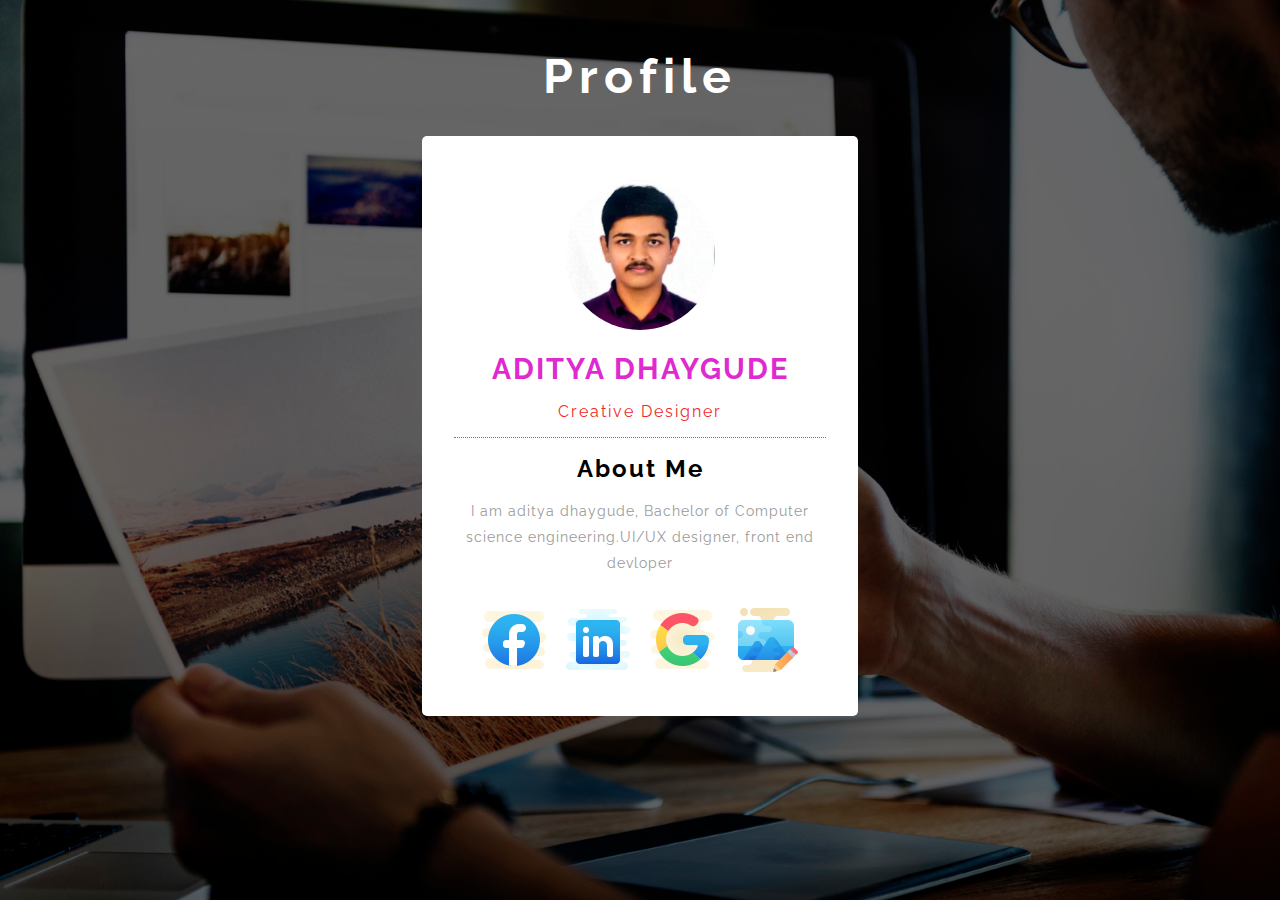
<file: index.html>
<!DOCTYPE HTML>
<html>
<head>
<title>Profile design</title>
<link href="css/style.css" rel="stylesheet" type="text/css" media="all"/>
<meta http-equiv="Content-Type" content="text/html; charset=utf-8" />
<meta name="viewport" content="width=device-width, initial-scale=1, maximum-scale=1">
<meta http-equiv="Content-Type" content="text/html; charset=utf-8" /> 

<link href="//fonts.googleapis.com/css?family=Raleway:300,400,500,600,800" rel="stylesheet">
</head>
<body>
<!--profile start here-->
<h1>Profile</h1>
<div class="profile">
	<div class="wrap">
		<div class="profile-main">
			<div class="profile-pic wthree">
				<img src="images/id_size.jpg" alt="">
				<h2>ADITYA DHAYGUDE</h2>
				<p>Creative Designer</p>
			</div>
			<div class="w3-message">
				<h5>About Me</h5>
				<p>I am aditya dhaygude, Bachelor of Computer science engineering.UI/UX designer, front end devloper</p>
				<div class="w3ls-touch">
				
				<div class="social">
					<ul>
						<li><a href="https://www.facebook.com/adityad.dhaygude"><img src="images/fb.png"></a></li>
						<li><a href="https://www.linkedin.com/in/aditya-dhaygude-3b2a51168/"><img src="images/ln.png"></a></li>
						<li><a href="#"><img src="images/google.png"> </a></li>
						<li><a href="designs.html"><img src="images/gallery.png"> </a></li>
					</ul>
				</div>
			</div>
			</div>
			
		</div>
		
	</div>
</div>
</body>
</html>
</file>
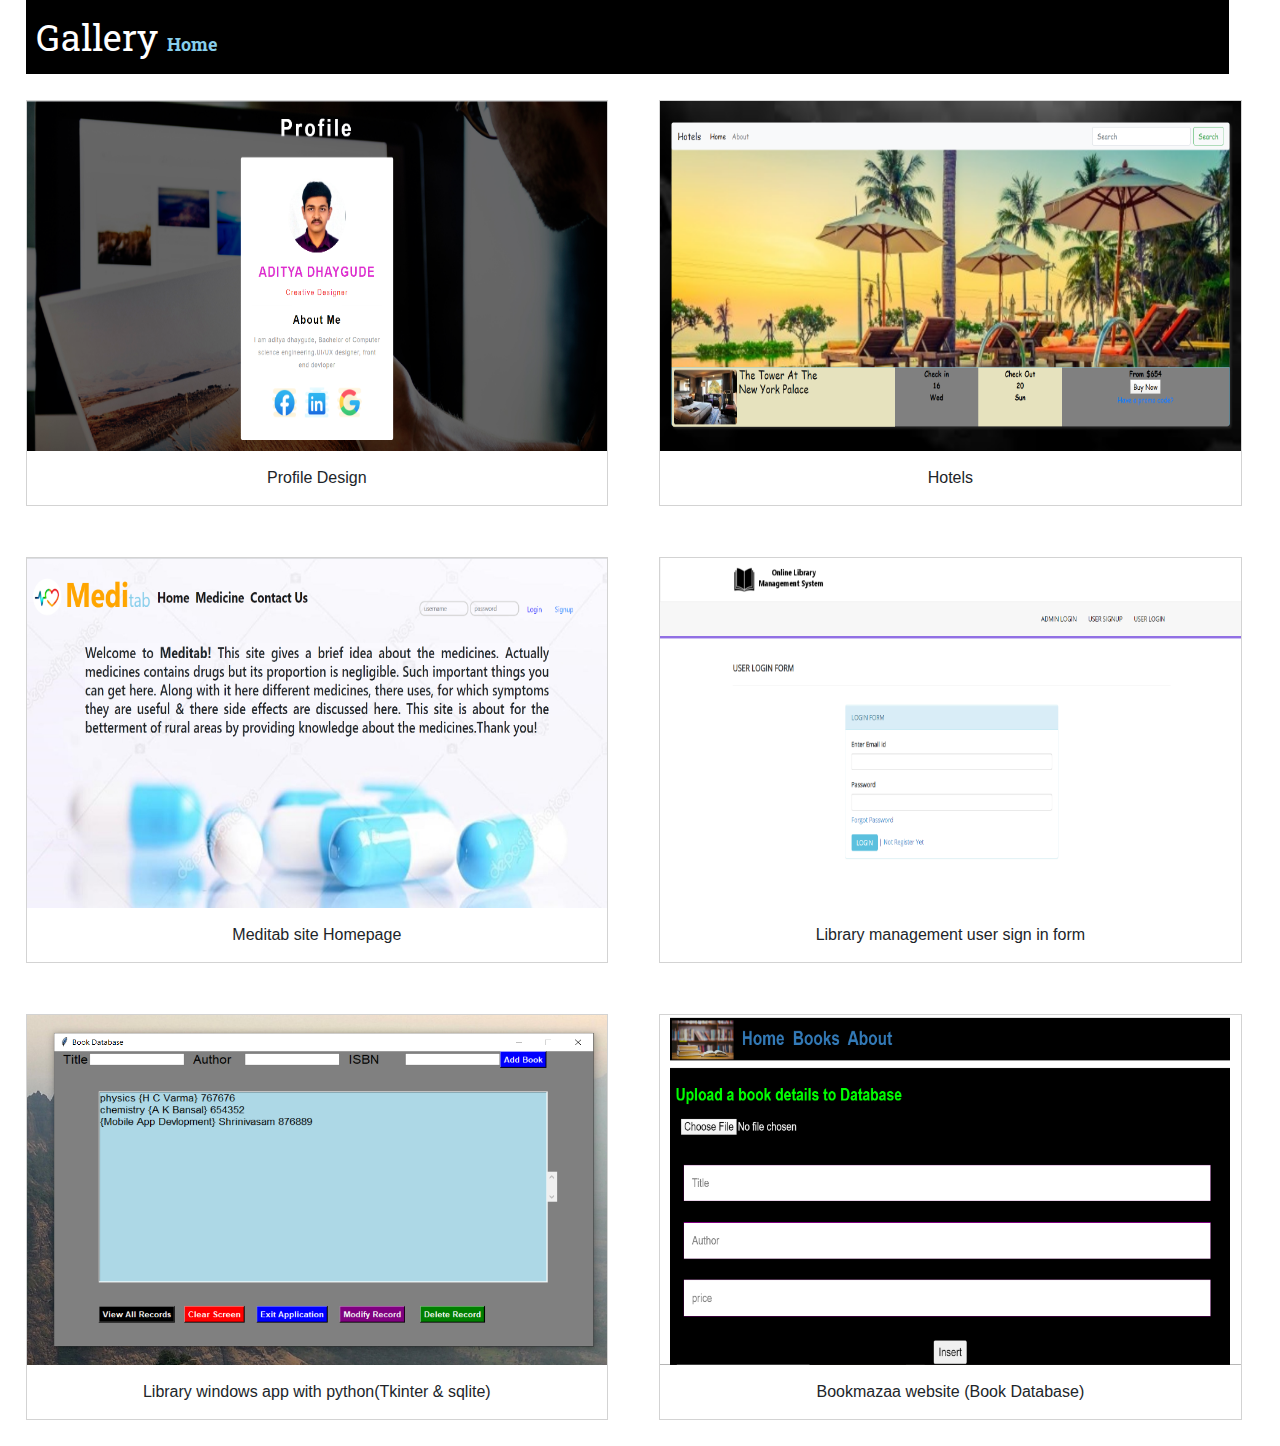
<file: designs.html>
<!DOCTYPE html>
<html>
<head>
<link rel="stylesheet" type="text/css" href="css/design.css">
<link href="https://fonts.googleapis.com/css?family=Roboto+Slab&display=swap" rel="stylesheet">
<link rel="stylesheet" href="https://stackpath.bootstrapcdn.com/bootstrap/4.4.1/css/bootstrap.min.css" integrity="sha384-Vkoo8x4CGsO3+Hhxv8T/Q5PaXtkKtu6ug5TOeNV6gBiFeWPGFN9MuhOf23Q9Ifjh" crossorigin="anonymous">
<script src="https://code.jquery.com/jquery-3.4.1.slim.min.js" integrity="sha384-J6qa4849blE2+poT4WnyKhv5vZF5SrPo0iEjwBvKU7imGFAV0wwj1yYfoRSJoZ+n" crossorigin="anonymous"></script>
<script src="https://cdn.jsdelivr.net/npm/popper.js@1.16.0/dist/umd/popper.min.js" integrity="sha384-Q6E9RHvbIyZFJoft+2mJbHaEWldlvI9IOYy5n3zV9zzTtmI3UksdQRVvoxMfooAo" crossorigin="anonymous"></script>
<script src="https://stackpath.bootstrapcdn.com/bootstrap/4.4.1/js/bootstrap.min.js" integrity="sha384-wfSDF2E50Y2D1uUdj0O3uMBJnjuUD4Ih7YwaYd1iqfktj0Uod8GCExl3Og8ifwB6" crossorigin="anonymous"></script>
</head>
<body>
<div class="heading">Gallery
<a href="index.html" class="home">Home</a>
</div>
<div class="gallery">
    <img src="images/profile.png" alt="Profile Design" >
  <div class="desc">Profile Design</div>
</div>

<div class="gallery">
    <img src="images/hotel.png" alt="Hotel" width="600" height="400">
  <div class="desc">Hotels</div>
</div>

<div class="gallery">
    <img src="images/meditab.png" alt="Meditab" width="600" height="400">
  <div class="desc">Meditab site Homepage</div>
</div>

<div class="gallery">
     <img src="images/lib.png" alt="Library management" width="600" height="400">
   <div class="desc">Library management user sign in form</div>
</div>

<div class="gallery">
     <img src="images/py_lib.png" alt="Library management" width="600" height="400">
   <div class="desc">Library windows app with python(Tkinter & sqlite)</div>
</div>
<div class="gallery">
<div id="carouselExampleSlidesOnly" class="carousel slide" data-ride="carousel" data-interval="3000">
  <div class="carousel-inner">
    <div class="carousel-item active">
        <img src="images/book1.png" width="600" height="400">
    </div>
    <div class="carousel-item">
      <img src="images/book2.png" width="600" height="400">
    </div>
    <div class="carousel-item">
      <img src="images/book3.png" width="600" height="400">
    </div>
  </div>
</div>
<div class="desc">Bookmazaa website (Book Database)</div>
</div>

</body>
</html>
</file>
<file: css/style.css>
body{
    padding: 3em 0;
    margin: 0;
   background: url(../images/3.jpg)no-repeat 0px 0px;
   -webkit-background-size: cover;
    -moz-background-size: cover;
    background-size: cover;
    background-attachment: fixed;
       font-family: 'Raleway', sans-serif;
}


h1,h2,h3,h4,h5,h6{
	margin:0;			   
}	
p{
	margin:0;
}
ul{
	margin:0;
	padding:0;
}
label{
	margin:0;
}
a{
	transition: 0.5s all;
  -webkit-transition: 0.5s all;
  -moz-transition: 0.5s all;
  -o-transition: 0.5s all;
}
a:hover{
	transition: 0.5s all;
  -webkit-transition: 0.5s all;
  -moz-transition: 0.5s all;
  -o-transition: 0.5s all;
}

h1 {
    font-size: 3em;
    color: #fff;
    text-align: center;
    letter-spacing: 6px;
}
.profile-main {
    background:#fff;
    width: 22%;
    margin: 2em auto;
    padding:2.5em 2em;
    border-radius: 5px;
}
.profile-pic {
    margin: 0 0 1em 0;
    text-align: center;
}
.profile-pic img {
    border: 4px solid #fff;
    border-radius: 50%;
    transition: 0.5s all;
    -webkit-transition: 0.5s all;
    -moz-transition: 0.5s all;
    -o-transition: 0.5s all;
    width: 150px;
    height: 150px;
}
.profile-pic h2 {
    font-size: 1.8em;
    color: #de2acf;
    margin-top: 0.5em;
    letter-spacing: 2px;
}
.profile-pic p {
    font-size: 1em;
    color: #f12929;
    letter-spacing: 2px;
    margin: 16px 0;
}
.wthree_tab_grid_sub {
    margin: 1em 0 0 0;
}
.wthree_tab_grid_sub_left {
	float: left;
    width: 26.2%;
    padding: .5em;
    text-align: center;
    background: #d3aefe;
}
.wthree_tab_grid_sub_left h5 {
    font-size: 1.5em !important;
    color: #fff !important;
    font-weight: 700;
}
.wthree_tab_grid_sub_left p {
	color: #fff !important;
    font-size: .9em !important;
    margin: 0 !important;
}
.wthree_tab_grid_sub_left:nth-child(2) {
    margin: 0 1em;
}
.w3-message {
    text-align: center;
    border-top: 1px dotted #777;
    padding: 16px 0 0;
}
.w3-message h5, .w3ls-touch h5 {
    color: #000;
    font-size: 1.5em;
    margin: 0;
    letter-spacing: 2px;
}
.w3-message p{
	color:#999999;
	font-size:.9em;
	margin:1em 0 0 0;
	line-height:1.8em;
	letter-spacing: 1px;
}
.w3ls-touch{
	margin:1em 0 0 0;
}
.social {
	margin: 1em 0 0 0;
}
.social ul{
	padding:0;
	margin:0;
}
.social ul li {
    display: inline-block;
    margin: 1em 0.5em 0;
}
.social ul li a {
	color: #333;
    text-align: center;
}
.social ul li a p{
    color: #212121;
    font-size: .9em;
    margin: 0 0 0 1em;
    display: inline-block;
}
.wthree_footer_copy{
	text-align:center;
}

 
@media(max-width:1440px){
	.profile-main {
    width: 24%;
	}
}
@media(max-width:1280px){
	.profile-main {
		width: 29%;
	}
}
@media(max-width:1080px){
	.profile-main {
		width: 34%;
	}
}
@media(max-width:800px){
	.profile-main {
		width: 46%;
	}
}
@media(max-width:736px){

}
@media(max-width:667px){
	.profile-main {
		width: 54%;
	}
	h1 {
    font-size: 2.5em;
}
}
@media(max-width:600px){
.profile-main {
    width: 54%;
}
}
@media(max-width:568px){
h1 {
    letter-spacing: 3px;
}
.profile-main {
    width: 59%;
}
}
@media(max-width:480px){
	h1 {
		font-size: 2em;
	}
	.profile-pic h2 {
    font-size: 1.5em;
}
}
@media(max-width:414px){
	h1 {
    letter-spacing: 1px;
}
.profile-main {
    width: 65%;
}

}
@media(max-width:384px){
	.profile-main {
		padding: 1em;
	}
	.profile-main {
		width: 80%;
	}
}
@media(max-width:320px){
	h1 {
		font-size: 1.6em;
	}
	.wthree_tab_grid_sub_left p {
		font-size: .8em !important;
	}
.profile-pic h2 {
    font-size: 1.3em;
}
.social ul li {
    margin: 1em 0.1em 0;
}

body {
    padding: 2em 0;
}
}
</file>
<file: css/design.css>
body{
	padding: 0;
	margin:0;
	width: 100%;
}
.heading{
	width: 94%;
	margin-left: 2%;
	background-color: black;
	color:white;
	padding: 10px;
	font-family: 'Roboto Slab' ;
	font-size: 36px;
}
div.gallery {
  margin: 2%;
  border: 1px solid lightgrey;
  float: left;
  width: 45.5%;
}

div.gallery:hover {
  border: 1px solid purple;
}

div.gallery img {
  width: 100%;
  height: 350px;
}

div.desc {
  padding: 15px;
  text-align: center;
}
div a.home{
	font-size: 18px;
	font-weight: bold;
	color: skyblue;
	text-decoration: none;
}
</file>
